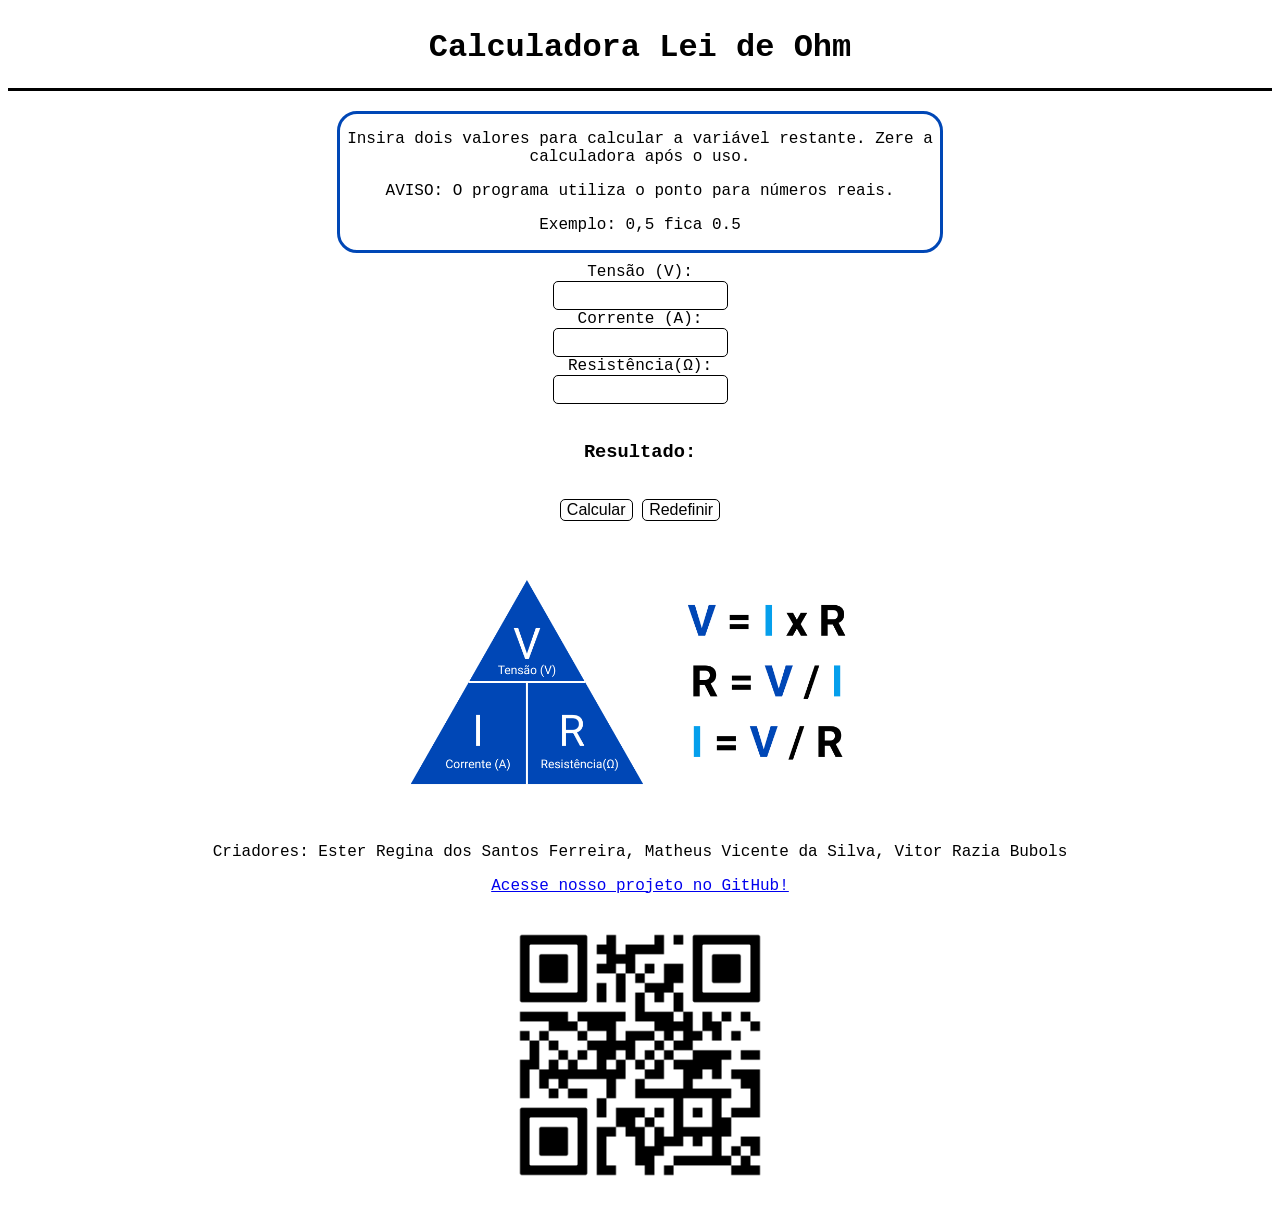
<file: index.html>
<!DOCTYPE html>
<html lang="pt-BR">

<head>
    <meta charset="UTF-8">
    <meta name="viewport" content="width=device-width, initial-scale=1.0">
    <script src="./script.js"></script>
    <link rel="stylesheet" href="./style.css">
    <title>Calculadora Lei de Ohm</title>
    <link rel="shortcut icon" href="https://ava.sesisenai.org.br/theme/image.php/senai/theme/1749056005/favicon">
</head>

<body>
    <header class="title">
        <h1>Calculadora Lei de Ohm</h1>
    </header>
    <div class="dica">
        <p>Insira dois valores para calcular a variável restante. Zere a calculadora após o uso.</p>
        <p>AVISO: O programa utiliza o ponto para números reais.</p>
        <p>Exemplo: 0,5 fica 0.5</p>
    </div>
    <div class="inputs_container">
        <label for="tensao">Tensão (V):</label>
        <br>
        <input type="text" id="tensao" name="tensao" class="input"></input>
        <br>
        <label for="corrente">Corrente (A):</label>
        <br>
        <input type="text" id="corrente" name="corrente" class="input"></input>
        <br>
        <label for="resistencia">Resistência(Ω):</label>
        <br>
        <input type="text" id="resistencia" name="resistencia" class="input"></input>
        <br>
        <br>
        <h3 id="resultado">Resultado: </h3>
        <br>
        <button id="calcular" class="button" onclick="calcular()">Calcular</button>
        <button id="redefinir" class="button" onclick="redefinir()">Redefinir</button>
    </div>

    <div class="img">
        <img id="imagem" src="./Lei de Ohm.png" alt="Lei de Ohm">
    </div>
    <footer>
        <p>Criadores: Ester Regina dos Santos Ferreira, Matheus Vicente da Silva, Vitor Razia Bubols</p>
        <a href="https://github.com/VBubols/MUNDO_SENAI" target="_blank">Acesse nosso projeto no GitHub!</a>
        <img id="qrcode" src="./qrcode.png" alt="QRCode">
    </footer>
</body>

</html>
</file>
<file: style.css>
body {
    font-family: 'Roboto',monospace;
    text-align:center;
    font-size: 16px;
}

.title {
    display: flex;
    justify-content: center;
    border-bottom: 3px solid black;
}

.title img{
    max-width: 10%;
    height: auto;
}

.dica {
    border: 3px solid #0047B6;
    border-radius: 20px;
    margin: 20px auto 10px auto;
    max-width: 600px;       
}

.inputs_container {
    margin-top: 5px;
}

.input {
    border: 1px solid black;
    border-radius: 5px;
    height: 25px;
}

.button {
    border: 1px solid black;
    border-radius: 5px;
    background-color: #FEFEFE;
    font-size: 16px; 
}

.button:hover{
    background-color: #0047B6;
    color: #FEFEFE;
}

.img {
    display: flex;
    justify-content: center;
    align-items: center;
    margin: 20px;
}

#imagem {
    min-width: 30%;
    max-width: 500px; 
    height: auto;
    width: auto;
}

#qrcode {
    width: 300px;
    max-width: 100%;
    height: auto;
    display: block;
    margin: 10px auto; 
}

@media (max-width: 768px) {
    #qrcode {
        display: none;
    }
}

footer {
    font-family: 'Roboto',monospace;
    font-size: 16px;
}
</file>
